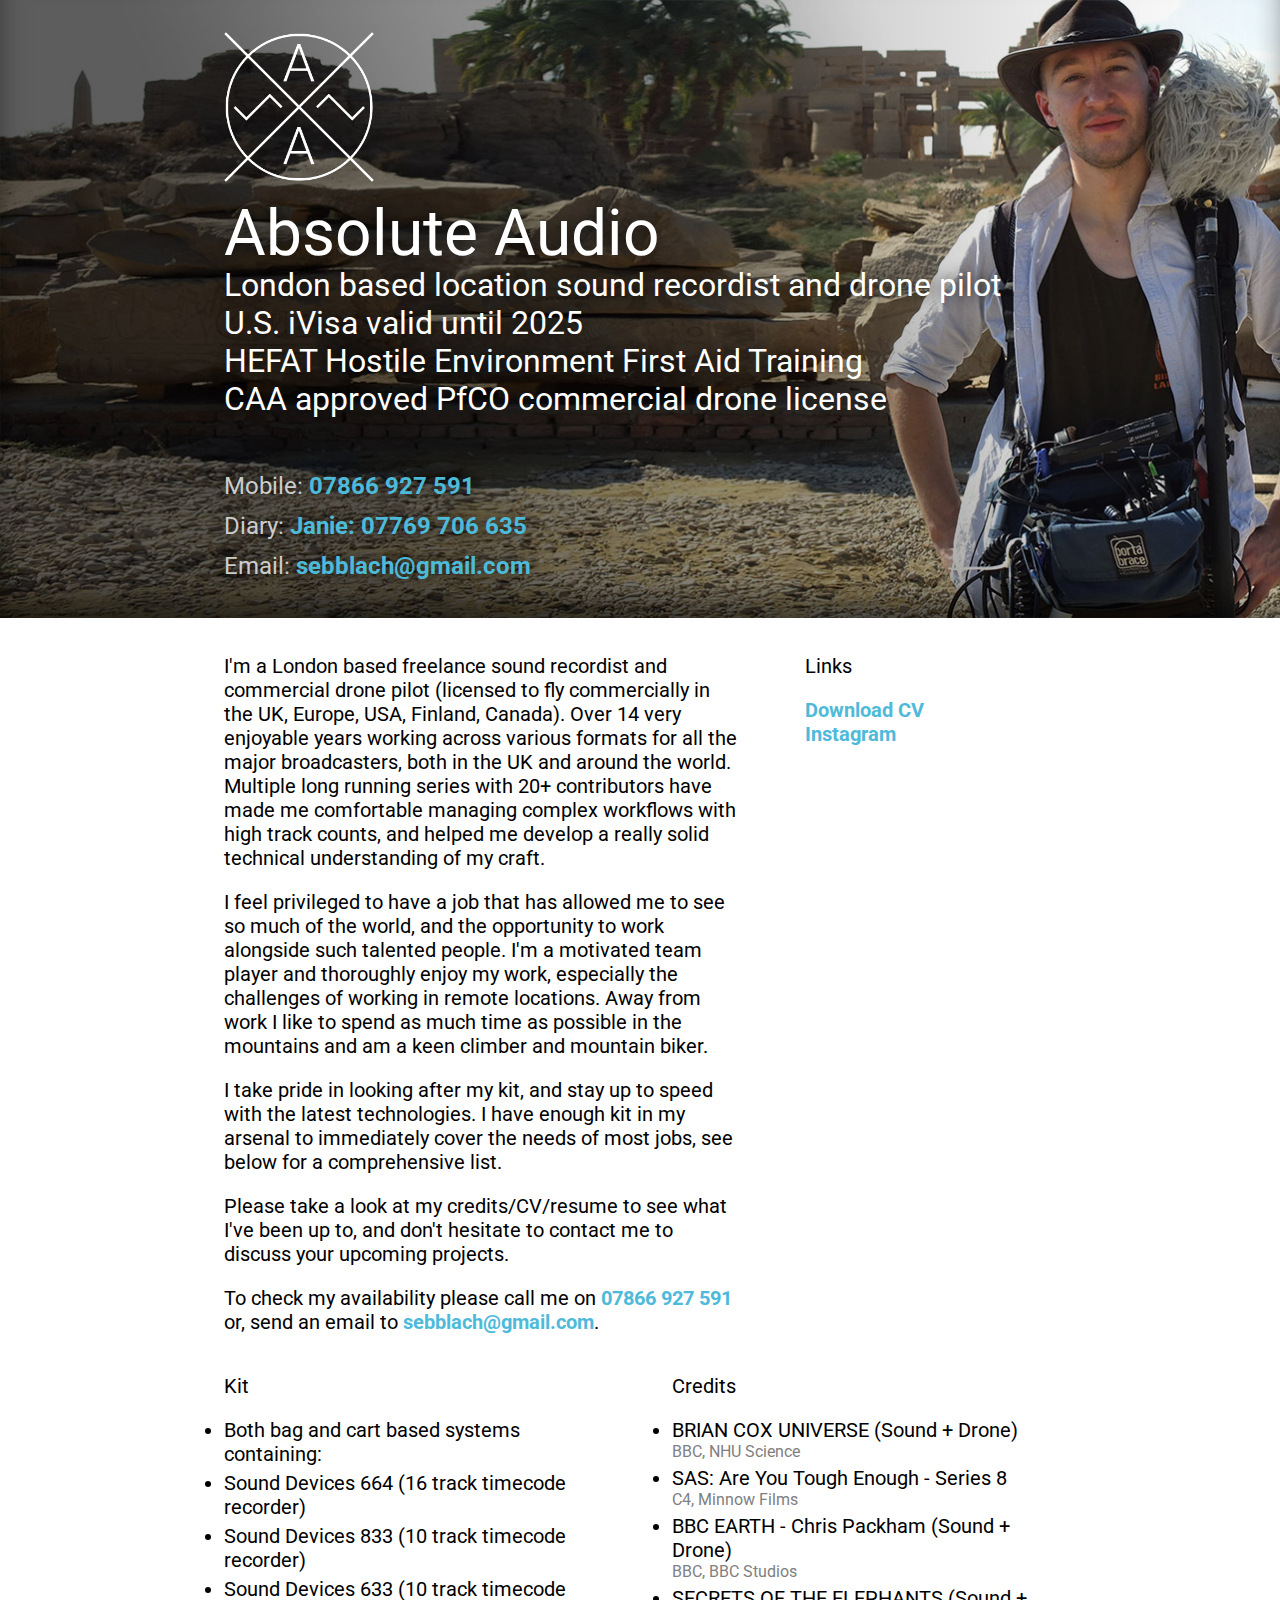
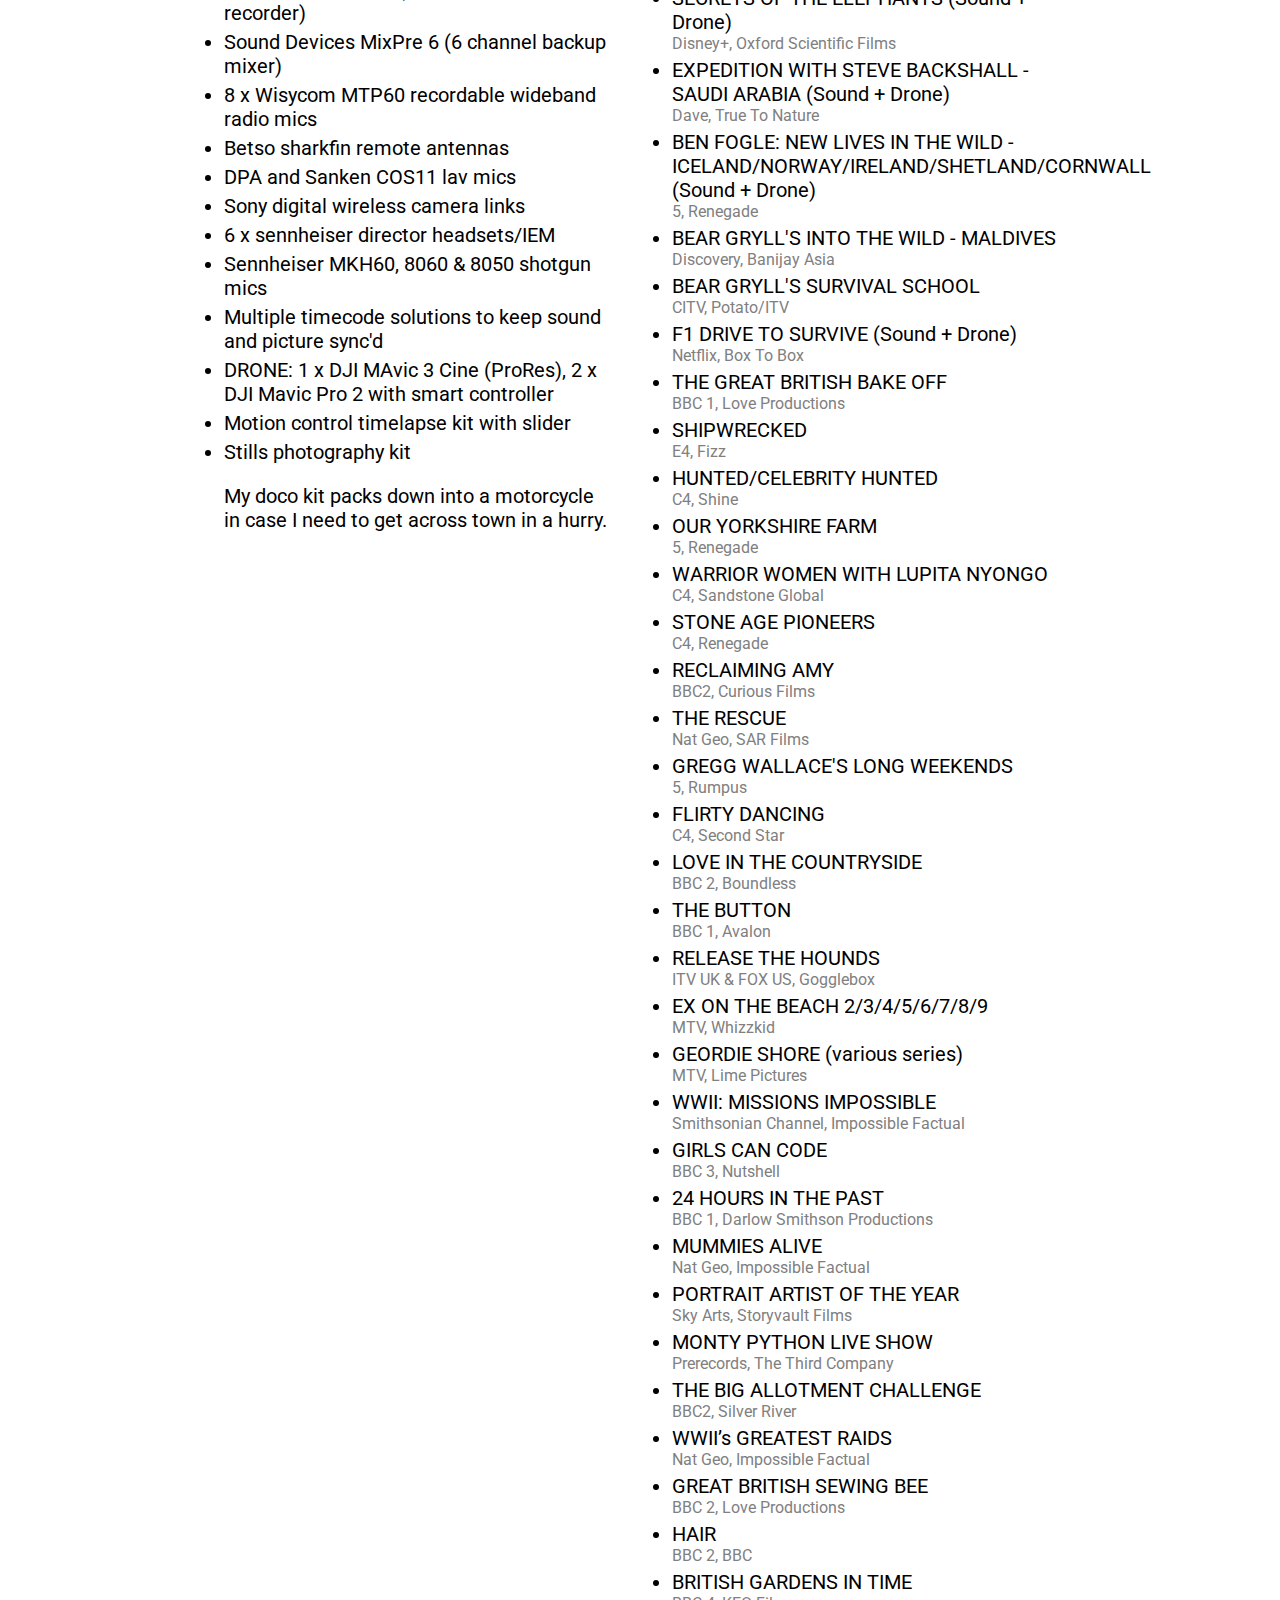
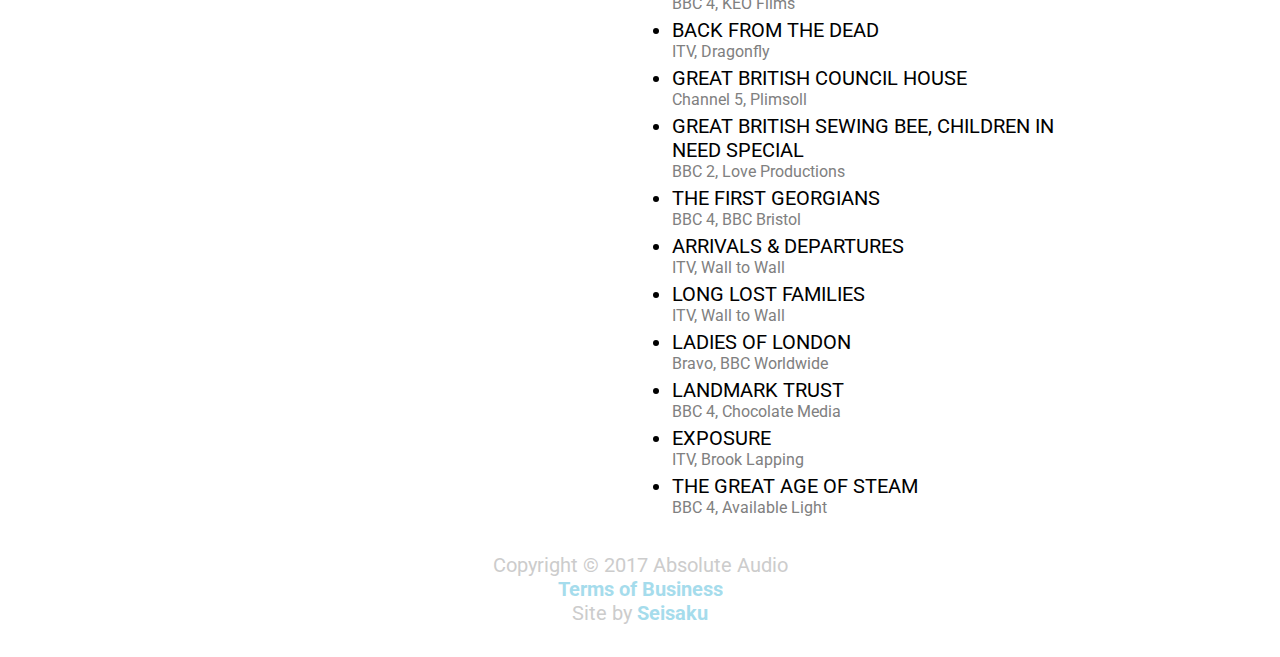
<file: index.html>
<!doctype html>
<html lang="en">
<head>
    <meta charset="utf-8">
    <meta http-equiv="X-UA-Compatible" content="IE=edge">
    <title>Absolute Audio TV: London based location sound recordist and drone pilot for TV and film.</title>
    <meta name="viewport" content="width=device-width, initial-scale=1">
    <meta name="description" content="London based location sound recordist and drone pilot. Working on a wide variety of programmes for all the major broadcasters."></meta>
    <meta name="keywords" content="sound recordist,soundman,sound man,London,location sound recordist,production sound mixer,drone pilot,CAA approved,commercial drone pilot,manchester,UK,soundy,sound mixer,sound department,boom op,boom operator,boom swinger,sound mixing,location sound,travel,overseas,tv,film,commercials,ads,corporate"></meta>
    <link href='http://fonts.googleapis.com/css?family=Roboto:100,400' rel='stylesheet' type='text/css'>
    <link rel="stylesheet" href="./styles.css">
    <meta property="og:url" content="http://www.absolute-audio.tv">
    <meta property="og:title" content="Absolute Audio ~ Sound Recordist">
    <meta property="og:description" content="Location sound recordist and drone pilot based in London.">
    <meta property="og:image" content="http://www.absolute-audio.tv/seb-sound-512x512.jpg">
    <meta name="twitter:card" content="summary">
    <meta name="twitter:site" content="@Seb_Sound">
    <meta name="twitter:creator" content="@Seb_Sound">
    <meta name="twitter:image" content="http://www.absolute-audio.tv/seb-sound-512x512.jpg">
<!-- Global site tag (gtag.js) - Google Analytics -->
<script async src="https://www.googletagmanager.com/gtag/js?id=UA-111303773-1"></script>
<script>
  window.dataLayer = window.dataLayer || [];
  function gtag(){dataLayer.push(arguments);}
  gtag('js', new Date());

  gtag('config', 'UA-111303773-1');
</script>
</head>
<body>
  <div class="SiteHeader">
    <div class="SiteWrapper">
      <div class="SiteHeader-titles">
        <img class="SiteHeader-logo" src="./logo.png" />
        <div class="SiteHeader-copy">
          <h1>Absolute Audio</h1>
          <h2>London based location sound recordist and drone pilot</h2>
          <h2>U.S. iVisa valid until 2025</h2>
          <h2>HEFAT Hostile Environment First Aid Training</h2>
          <h2>CAA approved PfCO commercial drone license</h2>
        </div>
      </div>
      <ul>
        <li><span class="u-muted">Mobile:</span> <a href="tel:07866 927 591">07866 927 591</a></li>
        <li><span class="u-muted">Diary:</span> <a href="tel:07866 927 591">Janie: 07769 706 635</a></li>
        <li><span class="u-muted">Email:</span> <a href="mailto:sebblach@gmail.com">sebblach@gmail.com</a></li>
      </ul>
    </div>
  </div>
  <div class="SiteWrapper">
    <div class="u-row">
      <div class="u-col u-col2-3">
        <p>I'm a London based freelance sound recordist and commercial drone pilot (licensed to fly commercially in the UK, Europe, USA, Finland, Canada). Over 14 very enjoyable years working across various formats for all the major broadcasters, both in the UK and around the world. Multiple long running series with 20+ contributors have made me comfortable managing complex workflows with high track counts, and helped me develop a really solid technical understanding of my craft. 
        <p>I feel privileged to have a job that has allowed me to see so much of the world, and the opportunity to work alongside such talented people. I'm a motivated team player and thoroughly enjoy my work, especially the challenges of working in remote locations. Away from work I like to spend as much time as possible in the mountains and am a keen climber and mountain biker.</p>
        <p>I take pride in looking after my kit, and stay up to speed with the latest technologies. I have enough kit in my arsenal to immediately cover the needs of most jobs, see below for a comprehensive list.</p>
        <p>Please take a look at my credits/CV/resume to see what I've been up to, and don't hesitate to contact me to discuss your upcoming projects.</p>
        <p>To check my availability please call me on <a style="white-space: nowrap" href="tel:07866927591">07866 927 591</a> or, send an email to <a href="mailto:sebblach@gmail.com">sebblach@gmail.com</a>.</p>
      </div>
      <div class="u-col u-col1-3">
        <h3>Links</h3>
          <ul>
            <li>
              <a href="./SebBlach_CV_April2018.pdf" download>Download CV</a>
            </li>
            <li>
              <a href="https://www.instagram.com/seb_sound/">Instagram</a>
            </li>
          </ul>
      </div>
    </div>
    <div class="u-row">
      <div class="u-col u-col2">
        <h3>Kit</h3>
        <div class="NestedList">
          <ul>
            <li>Both bag and cart based systems containing:</li>
            <li>Sound Devices 664 (16 track timecode recorder)</li>
            <li>Sound Devices 833  (10 track timecode recorder)</li>
            <li>Sound Devices 633  (10 track timecode recorder)</li>
            <li>Sound Devices MixPre 6 (6 channel backup mixer)</li>
            <li>8 x Wisycom MTP60 recordable wideband radio mics</li>
            <li>Betso sharkfin remote antennas</li>
            <li>DPA and Sanken COS11 lav mics</li>
            <li>Sony digital wireless camera links</li>
            <li>6 x sennheiser director headsets/IEM</li>
            <li>Sennheiser MKH60, 8060 &amp; 8050 shotgun mics</li>
            <li>Multiple timecode solutions to keep sound and picture sync'd</li>
            <li>DRONE: 1 x DJI MAvic 3 Cine (ProRes), 2 x DJI Mavic Pro 2 with smart controller</li>
            <li>Motion control timelapse kit with slider</li>
            <li>Stills photography kit</li>  
          </ul>
          <p>My doco kit packs down into a motorcycle in case I need to get across town in a hurry.</p>
        </div>
      </div>
      <div class="u-col u-col2">
        <h3>Credits</h3>
        <div class="NestedList">
          <ul>
            <li>
              BRIAN COX UNIVERSE (Sound + Drone)
              <ul>
                <li>BBC, NHU Science</li>
              </ul>
            </li>
            <li>
              SAS: Are You Tough Enough - Series 8
              <ul>
                <li>C4, Minnow Films</li>
               </ul>
            </li>
            <li>
              BBC EARTH - Chris Packham (Sound + Drone)
              <ul>
                <li>BBC, BBC Studios</li>
               </ul>
            </li>
            <li>
              SECRETS OF THE ELEPHANTS (Sound + Drone)
              <ul>
                <li>Disney+, Oxford Scientific Films</li>
               </ul>
            </li>
            <li>
              EXPEDITION WITH STEVE BACKSHALL - SAUDI ARABIA (Sound + Drone)
              <ul>
                <li>Dave, True To Nature</li>
              </ul>
            </li>
            <li>
              BEN FOGLE: NEW LIVES IN THE WILD - ICELAND/NORWAY/IRELAND/SHETLAND/CORNWALL (Sound + Drone)
              <ul>
                <li>5, Renegade</li>
              </ul>
            </li>
              <li>
              BEAR GRYLL&#39;S INTO THE WILD - MALDIVES
              <ul>
                <li>Discovery, Banijay Asia</li>
              </ul>
            </li>
              <li>
              BEAR GRYLL&#39;S SURVIVAL SCHOOL
              <ul>
                <li>CITV, Potato/ITV</li>
              </ul>
            </li>
            <li>
              F1 DRIVE TO SURVIVE (Sound + Drone)
              <ul>
                <li>Netflix, Box To Box</li>
              </ul>
            </li>
            <li>
              THE GREAT BRITISH BAKE OFF
              <ul>
                <li>BBC 1, Love Productions</li>
              </ul>
            </li>
            <li>
              SHIPWRECKED
              <ul>
                <li>E4, Fizz</li>
              </ul>
            </li>
            <li>
              HUNTED/CELEBRITY HUNTED
              <ul>
                <li>C4, Shine</li>
              </ul>
            </li>
            <li>
              OUR YORKSHIRE FARM
              <ul>
                <li>5, Renegade</li>
              </ul>
            </li>
            <li>
              WARRIOR WOMEN WITH LUPITA NYONGO
              <ul>
                <li>C4, Sandstone Global</li>
              </ul>
            </li>
            <li>
              STONE AGE PIONEERS
              <ul>
                <li>C4, Renegade</li>
              </ul>
            </li>
             <li>
              RECLAIMING AMY
              <ul>
                <li>BBC2, Curious Films</li>
              </ul>
            </li>
              <li>
              THE RESCUE
              <ul>
                <li>Nat Geo, SAR Films</li>
              </ul>
            </li>
            <li>
              GREGG WALLACE'S LONG WEEKENDS
              <ul>
                <li>5, Rumpus</li>
              </ul>
            </li>
            <li>
              FLIRTY DANCING
              <ul>
                <li>C4, Second Star</li>
              </ul>
            </li>
            <li>
              LOVE IN THE COUNTRYSIDE
              <ul>
                <li>BBC 2, Boundless</li>
              </ul>
            </li>
            <li>
              THE BUTTON
              <ul>
                <li>BBC 1, Avalon</li>
              </ul>
            </li>    
            <li>
              RELEASE THE HOUNDS
              <ul>
                <li>ITV UK &amp; FOX US, Gogglebox</li>
              </ul>
            </li>
            <li>
              EX ON THE BEACH 2/3/4/5/6/7/8/9
              <ul>
                <li>MTV, Whizzkid</li>
              </ul>
            </li>
            <li>
              GEORDIE SHORE (various series)
              <ul>
                <li>MTV, Lime Pictures</li>
              </ul>
            </li>
            <li>
              WWII: MISSIONS IMPOSSIBLE
              <ul>
                <li>Smithsonian Channel, Impossible Factual</li>
              </ul>
            </li>
            <li>
              GIRLS CAN CODE
              <ul>
                <li>BBC 3, Nutshell</li>
              </ul>
            </li>
            <li>
              24 HOURS IN THE PAST
              <ul>
                <li>BBC 1, Darlow Smithson Productions</li>
              </ul>
            </li>
            <li>
              MUMMIES ALIVE
              <ul>
                <li>Nat Geo, Impossible Factual</li>
              </ul>
            </li>
            <li>
              PORTRAIT ARTIST OF THE YEAR
              <ul>
                <li>Sky Arts, Storyvault Films</li>
              </ul>
            </li>
            <li>
              MONTY PYTHON LIVE SHOW
              <ul>
                <li>Prerecords, The Third Company</li>
              </ul>
            </li>
            <li>
              THE BIG ALLOTMENT CHALLENGE
              <ul>
                <li>BBC2, Silver River</li>
              </ul>
            </li>
            <li>
              WWII’s GREATEST RAIDS
              <ul>
                <li>Nat Geo, Impossible Factual</li>
              </ul>
            </li>
            <li>
              GREAT BRITISH SEWING BEE
              <ul>
                <li>BBC 2, Love Productions</li>
              </ul>
            </li>
            <li>
              HAIR
              <ul>
                <li>BBC 2, BBC</li>
              </ul>
            </li>
            <li>
              BRITISH GARDENS IN TIME
              <ul>
                <li>BBC 4, KEO Films</li>
              </ul>
            </li>
            <li>
              BACK FROM THE DEAD
              <ul>
                <li>ITV, Dragonfly</li>
              </ul>
            </li>
            <li>
              GREAT BRITISH COUNCIL HOUSE
              <ul>
                <li>Channel 5, Plimsoll</li>
              </ul>
            </li>
            <li>
              GREAT BRITISH SEWING BEE, CHILDREN IN NEED SPECIAL
              <ul>
                <li>BBC 2, Love Productions</li>
              </ul>
            </li>
            <li>
              THE FIRST GEORGIANS
              <ul>
                <li>BBC 4, BBC Bristol</li>
              </ul>
            </li>
            <li>
              ARRIVALS &amp; DEPARTURES
              <ul>
                <li>ITV, Wall to Wall</li>
              </ul>
            </li>
            <li>
              LONG LOST FAMILIES
              <ul>
                <li>ITV, Wall to Wall</li>
              </ul>
            </li>
            <li>
              LADIES OF LONDON
              <ul>
                <li>Bravo, BBC Worldwide</li>
              </ul>
            </li>
            <li>
              LANDMARK TRUST
              <ul>
                <li>BBC 4, Chocolate Media</li>
              </ul>
            </li>
            <li>
              EXPOSURE
              <ul>
                <li>ITV, Brook Lapping</li>
              </ul>
            </li>
            <li>
              THE GREAT AGE OF STEAM
              <ul>
                <li>BBC 4, Available Light</li>
              </ul>
            </li>
          </ul>
        </div>
      </div>
    </div>
    <div class="FooterText">
      <p class="u-muted u-centred">Copyright &copy; 2017 Absolute Audio</p>
      <p class="u-muted u-centred"><a href="./terms.html">Terms of Business</a></p>
      <p class="u-muted u-centred">Site by <a href="http://www.seisaku.co.uk">Seisaku</a></p>
    </div>
  </div>
</body>
</html>
</file>
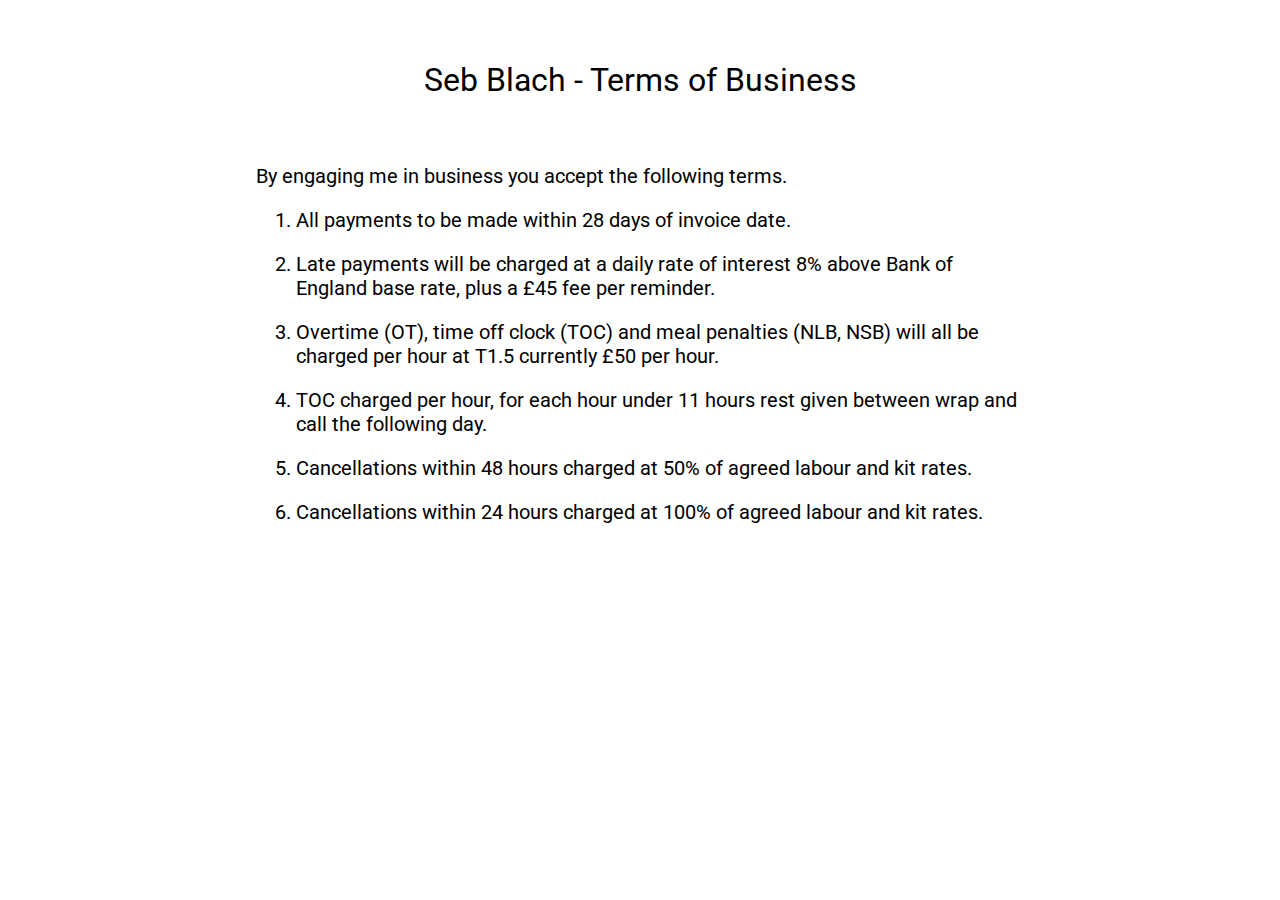
<file: terms.html>
<!doctype html>
<html lang="en">
<head>
    <meta charset="utf-8">
    <meta http-equiv="X-UA-Compatible" content="IE=edge">
    <title>Absolute Audio ~ Sound Recordist</title>
    <meta name="viewport" content="width=device-width, initial-scale=1">
    <meta name="description" content="Professional location sound recordist in London."></meta>
    <meta name="keywords" content="sound recordist,soundman,sound man,London,location recordist,production sound mixer,manchester,UK,soundy,sound mixer,sound department,boom op,boom operator,boom swinger,sound mixing,sound post production,sound design,locations,travel,overseas,tv,film,commercials,ads,corporate"></meta>
    <link href='http://fonts.googleapis.com/css?family=Roboto:100,400' rel='stylesheet' type='text/css'>
    <link rel="stylesheet" href="./styles.css">
    <meta property="og:url" content="http://www.absolute-audio.tv">
    <meta property="og:title" content="Absolute Audio ~ Sound Recordist">
    <meta property="og:description" content="Professional location sound recordist in London.">
    <meta property="og:image" content="http://www.absolute-audio.tv/seb-sound-512x512.jpg">
    <meta name="twitter:card" content="summary">
    <meta name="twitter:site" content="@Seb_Sound">
    <meta name="twitter:creator" content="@Seb_Sound">
    <meta name="twitter:image" content="http://www.absolute-audio.tv/seb-sound-512x512.jpg">
</head>
<body>
  <div class="SiteWrapper">
      <div class="Terms">
        <h1>Seb Blach - Terms of Business</h1>
        <div class="u-row">
          <div class="u-col">
              <p>By engaging me in business you accept the following terms.</p>
              <ol>
                <li>All payments to be made within 28 days of invoice date.</li>
                <li>Late payments will be charged at a daily rate of interest 8% above Bank of England base rate, plus a £45 fee per reminder.</li>
                <li>Overtime (OT), time off clock (TOC) and meal penalties (NLB, NSB) will all be charged per hour at T1.5 currently £50 per hour.</li>
                <li>TOC charged per hour, for each hour under 11 hours rest given between wrap and call the following day.</li>
                <li>Cancellations within 48 hours charged at 50% of agreed labour and kit rates.</li>
                <li>Cancellations within 24 hours charged at 100% of agreed labour and kit rates.</li>
              </ol>
          </div>
        </div>
      </div>
  </div>
</body>
</html>
</file>
<file: styles.css>
/* normalize.css v3.0.2 | MIT License | git.io/normalize */

html{font-family:sans-serif;-ms-text-size-adjust:100%;-webkit-text-size-adjust:100%}body{margin:0}article,aside,details,figcaption,figure,footer,header,hgroup,main,menu,nav,section,summary{display:block}audio,canvas,progress,video{display:inline-block;vertical-align:baseline}audio:not([controls]){display:none;height:0}[hidden],template{display:none}a{background-color:transparent}a:active,a:hover{outline:0}abbr[title]{border-bottom:1px dotted}b,strong{font-weight:bold}dfn{font-style:italic}h1{font-size:2em;margin:.67em 0}mark{background:#ff0;color:#000}small{font-size:80%}sub,sup{font-size:75%;line-height:0;position:relative;vertical-align:baseline}sup{top:-0.5em}sub{bottom:-0.25em}img{border:0}svg:not(:root){overflow:hidden}figure{margin:1em 40px}hr{-moz-box-sizing:content-box;box-sizing:content-box;height:0}pre{overflow:auto}code,kbd,pre,samp{font-family:monospace,monospace;font-size:1em}

/* Base styles */

*, *:before, *:after {
    box-sizing: inherit;
    -moz-box-sizing: inherit;
}

html {
    box-sizing: border-box;
    -moz-box-sizing: border-box;
    font-family: 'Roboto', sans-serif;
    font-weight: 400;
    background-color: white;
    color: black;
}

body {
    font-size: 16px;
}

h1,
h2,
h3 {
    font-size: 2em;
    font-weight: 400;
    margin: 1em 0;
}

h3 {
    font-size: 1.25em;
}


h1 {
    font-size: 4em;
    margin: 2em 0;
}

ul,
ol,
p {
    font-weight: 400;
    font-size: 1.25em;
}

a {
    font-weight: 700;
    text-decoration: none;
    color: #4EBADA;
}

a:hover {
    text-decoration: underline;
}

ul {
    padding: 0;
    list-style-type: none;
}

ul p {
    margin: 0;
}

ul a {
    margin: 0;
}

ol li {
    margin-top: 1em;
}

/* General Utilities */

.u-hidden {
    display: none;
}

/* Grid Utility */

.u-row {
    margin-top: -1em;
    margin-bottom: -1em;
}

@media (max-width:767px) {
    .u-row {
        margin-bottom: 1em;
    }
}

.u-row:before,
.u-row:after {
    content: " ";
    display: table;
}

.u-row:after {
    clear: both;
}

.u-col {
    float: left;
}

.u-col:first-child {
    padding-right: 2em;
}

.u-col:last-child {
    padding-left: 2em;
}

.u-col:not(:first-child):not(:last-child) {
    padding-left: 2em;
    padding-right: 2em;
}

@media (max-width:767px) {

    .u-col {
        float: none;
    }

    .u-col:first-child,
    .u-col:last-child,
    .u-col:not(:first-child):not(:last-child) {
        padding-left: 0;
        padding-right: 0;
    }

    .u-col:last-child {
        margin-bottom: -1em;
    }
}

.u-col2 {
    width: 50%;
}

.u-col3 {
    width: 33%;
}

.u-col2-3 {
    width: 66%;
}

.u-col1-3 {
    width: 34%;
}

@media (max-width:767px) {
    .u-col2,
    .u-col3,
    .u-col1-3,
    .u-col2-3 {
        width: 100%;
    }
}

/* Typographic Utilities */

.u-muted {
    color: #ccc;
}

.u-centred {
    text-align: center;
}

/* Responsive Utilities */

@media (max-width:767px) {

    .u-mHide {
        display: none;
    }
}

/* Site header module */

.SiteHeader {
    background-image: url(./header.jpg);
    background-color: black;
    background-size: cover;
    color: white;
    padding: 2em 0;
    text-shadow: 0px 0px 15px rgba(0, 0, 0, 0.85);
    box-shadow: inset 0px -27px 34px -8px rgba(0,0,0,0.6);
    margin-bottom: 2em;
}

.SiteHeader h1 {
    margin: 0;
    font-size: 4em;
    line-height: 1;
}

.SiteHeader h2 {
    margin: 0;
    font-size: 2em;
}

.SiteHeader ul {
    margin-top: 2em;
    margin-bottom: 0;
    font-size: 1.5em;
}

.SiteHeader li {
    padding: 0.25em 0;
}

.SiteHeader-logo {
  width: 150px;
  height: 150px;
  margin-bottom: 1em;
}

@media (max-width: 1000px) {

    .SiteHeader {
        background-size: cover;
        background-position: right;
    }
}

@media (max-width: 1000px) {

    .SiteHeader {
        background-image: none;
        height: auto;
    }

    .SiteHeader h1 {
        font-size: 3em;
    }

    .SiteHeader h2 {
        margin: 0;
        font-size: 1.5em;
    }
}

@media (max-width:1000px) {

    .SiteHeader {
        text-align: center;
    }

    .SiteHeader ul {
        font-size: 1.15em;
    }
}

/* Site wrapper module */

.SiteWrapper {
    margin: 0 auto;
    max-width: 56em;
    padding-left: 2em;
    padding-right: 2em;
}

@media (max-width:1000px) {

    .SiteWrapper {
        padding-left: 1em;
        padding-right: 1em;
    }
}

/* Nested list module */

.NestedList > ul {
    list-style-type: disc;
}

.NestedList ul > li {
    margin-bottom: 0.25em;
}

.NestedList li li {

    font-size: 16px;
    color: grey;
}

@media (max-width:767px) {

    .NestedList > ul {
        padding-left: 1em;
    }
}

/* FooterText module */

.FooterText {
    margin: 2em 0;
}

.FooterText p {
    margin: 0;
}

.FooterText a {
    opacity: 0.5;
}

/* Terms */

.Terms {
    margin: 2em 0;
}

.Terms h1 {
    margin: 2em 0;
    font-size: 2em;
    line-height: 1;
    text-align: center;
}
</file>
